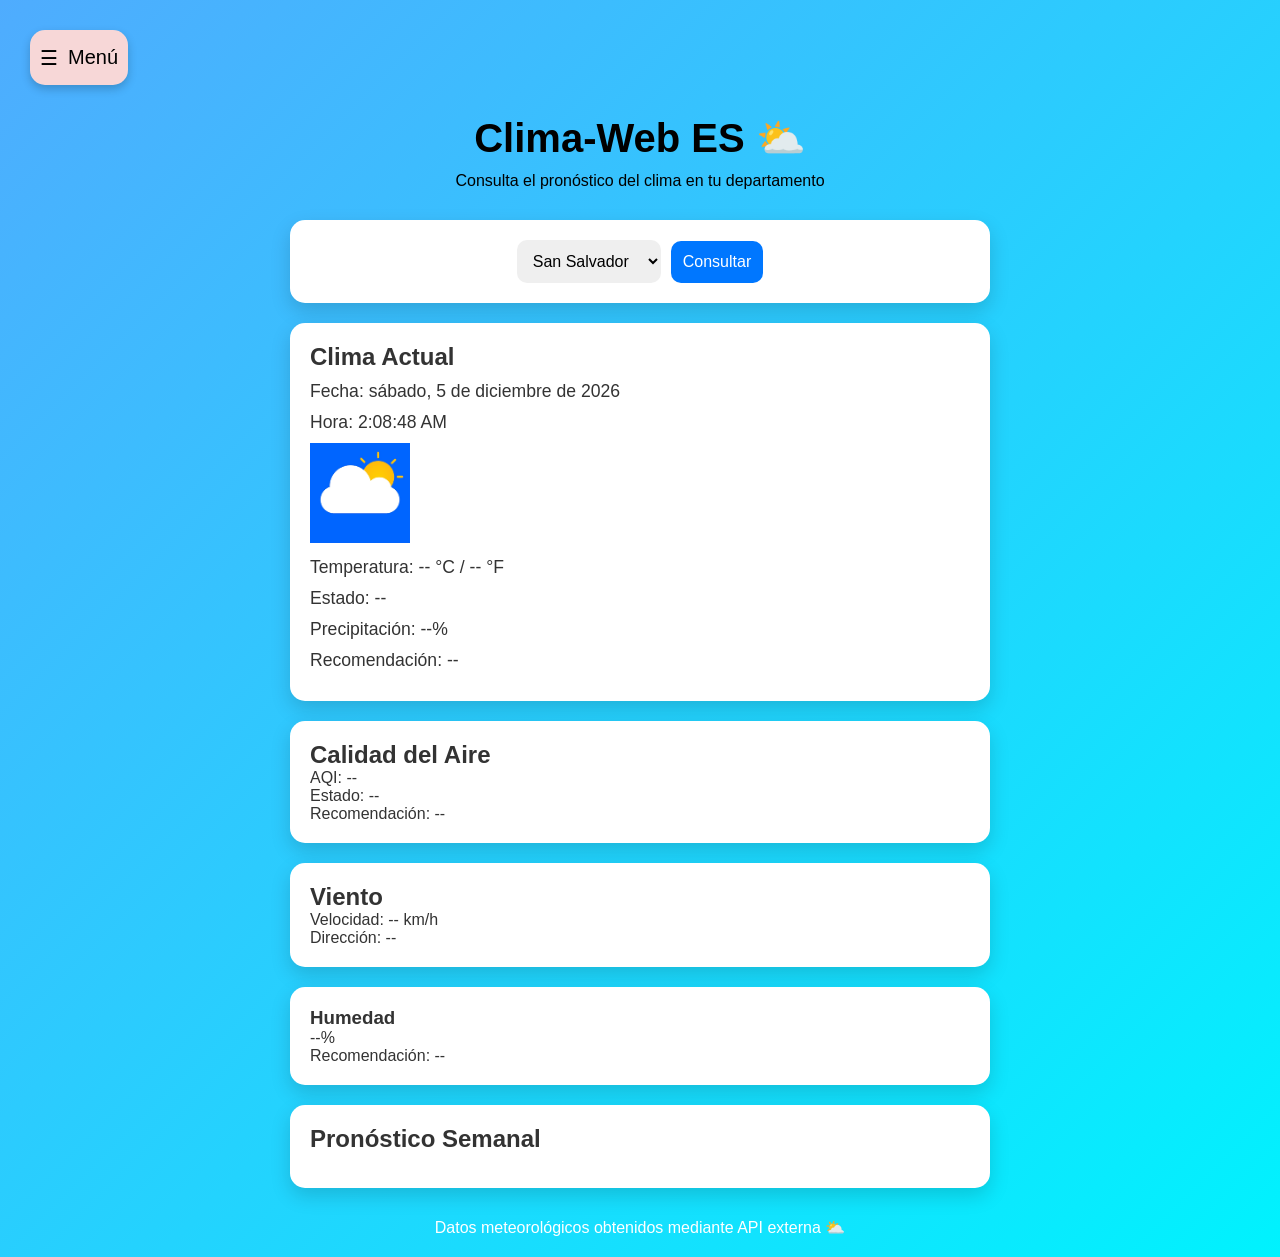
<file: index.html>
<!DOCTYPE html>
<html lang="es">

<head>
    <meta charset="UTF-8">
    <meta name="viewport" content="width=device-width, initial-scale=1.0">
    <title>Clima-Web ES</title>

    <link rel="stylesheet" href="CSS/estilos.css">
</head>



<body>

    <header class="menu-header">

        <div class="hamburguesa" id="hamburguesa">
            ☰ <span>Menú</span>
        </div>

        <nav class="menu oculto" id="menu">

            <a href="index.html">
                Pronosticador del Clima
            </a>

            <a href="informativa.html">
                Web Informativa
            </a>

        </nav>

    </header>

    <!-- ENCABEZADO -->
    <header>
        <h1>Clima-Web ES ⛅</h1>
        <p>Consulta el pronóstico del clima en tu departamento</p>
    </header>


    <!-- SELECTOR DE DEPARTAMENTO -->
    <section class="buscador">
        <select id="departamento">
            <option value="San Salvador">San Salvador</option>
            <option value="Santa Ana">Santa Ana</option>
            <option value="La Libertad">La Libertad</option>
            <option value="San Miguel">San Miguel</option>
            <option value="Usulután">Usulután</option>
            <option value="Sonsonate">Sonsonate</option>
            <option value="La Paz">La Paz</option>
            <option value="Cuscatlán">Cuscatlán</option>
            <option value="Chalatenango">Chalatenango</option>
            <option value="Cabañas">Cabañas</option>
            <option value="Morazán">Morazán</option>
            <option value="La Unión">La Unión</option>
            <option value="Ahuachapán">Ahuachapán</option>
            <option value="San Vicente">San Vicente</option>
        </select>

        <button id="btnConsultar">Consultar</button>
    </section>


    <!-- CLIMA ACTUAL -->
    <section class="clima-actual">
        <h2>Clima Actual</h2>

        <p id="fechaActual">Fecha: --</p>
        <p id="horaActual">Hora: --</p>

        <img id="iconoClima" src="assets/nublado.png" alt="Ícono del clima" width="100">

        <p id="temperatura">Temperatura: -- °C / -- °F</p>
        <p id="estado">Estado: --</p>
        <p id="precipitacion">Precipitación: --%</p>
        <p id="recomendacion">Recomendación: --</p>
    </section>

    <section class="calidad-aire">
        <h2>Calidad del Aire</h2>

        <p id="aqi">AQI: --</p>
        <p id="estadoAire">Estado: --</p>
        <p id="recomendacionAire">Recomendación: --</p>
    </section>

    <section class="viento">
        <h2>Viento</h2>

        <p id="velocidadViento">Velocidad: -- km/h</p>
        <p id="direccionViento">Dirección: --</p>
    </section>

    <section class="humedad">
        <h3>Humedad</h3>

        <p id="humedad">--%</p>
        <p id="recomendacionhumedo">Recomendación: --</p>
    </section>

    <!-- PRONÓSTICO SEMANAL -->
    <section class="pronostico">
        <h2>Pronóstico Semanal</h2>

        <div id="contenedorPronostico">
            <!-- Aquí se insertarán dinámicamente los días -->
        </div>
    </section>


    <!-- PIE DE PÁGINA -->
    <footer>
        <p>Datos meteorológicos obtenidos mediante API externa ⛅</p>
    </footer>


    <script src="Js/app.js"></script>
    <script src="Js/menu.js"></script>

</body>

</html>
</file>
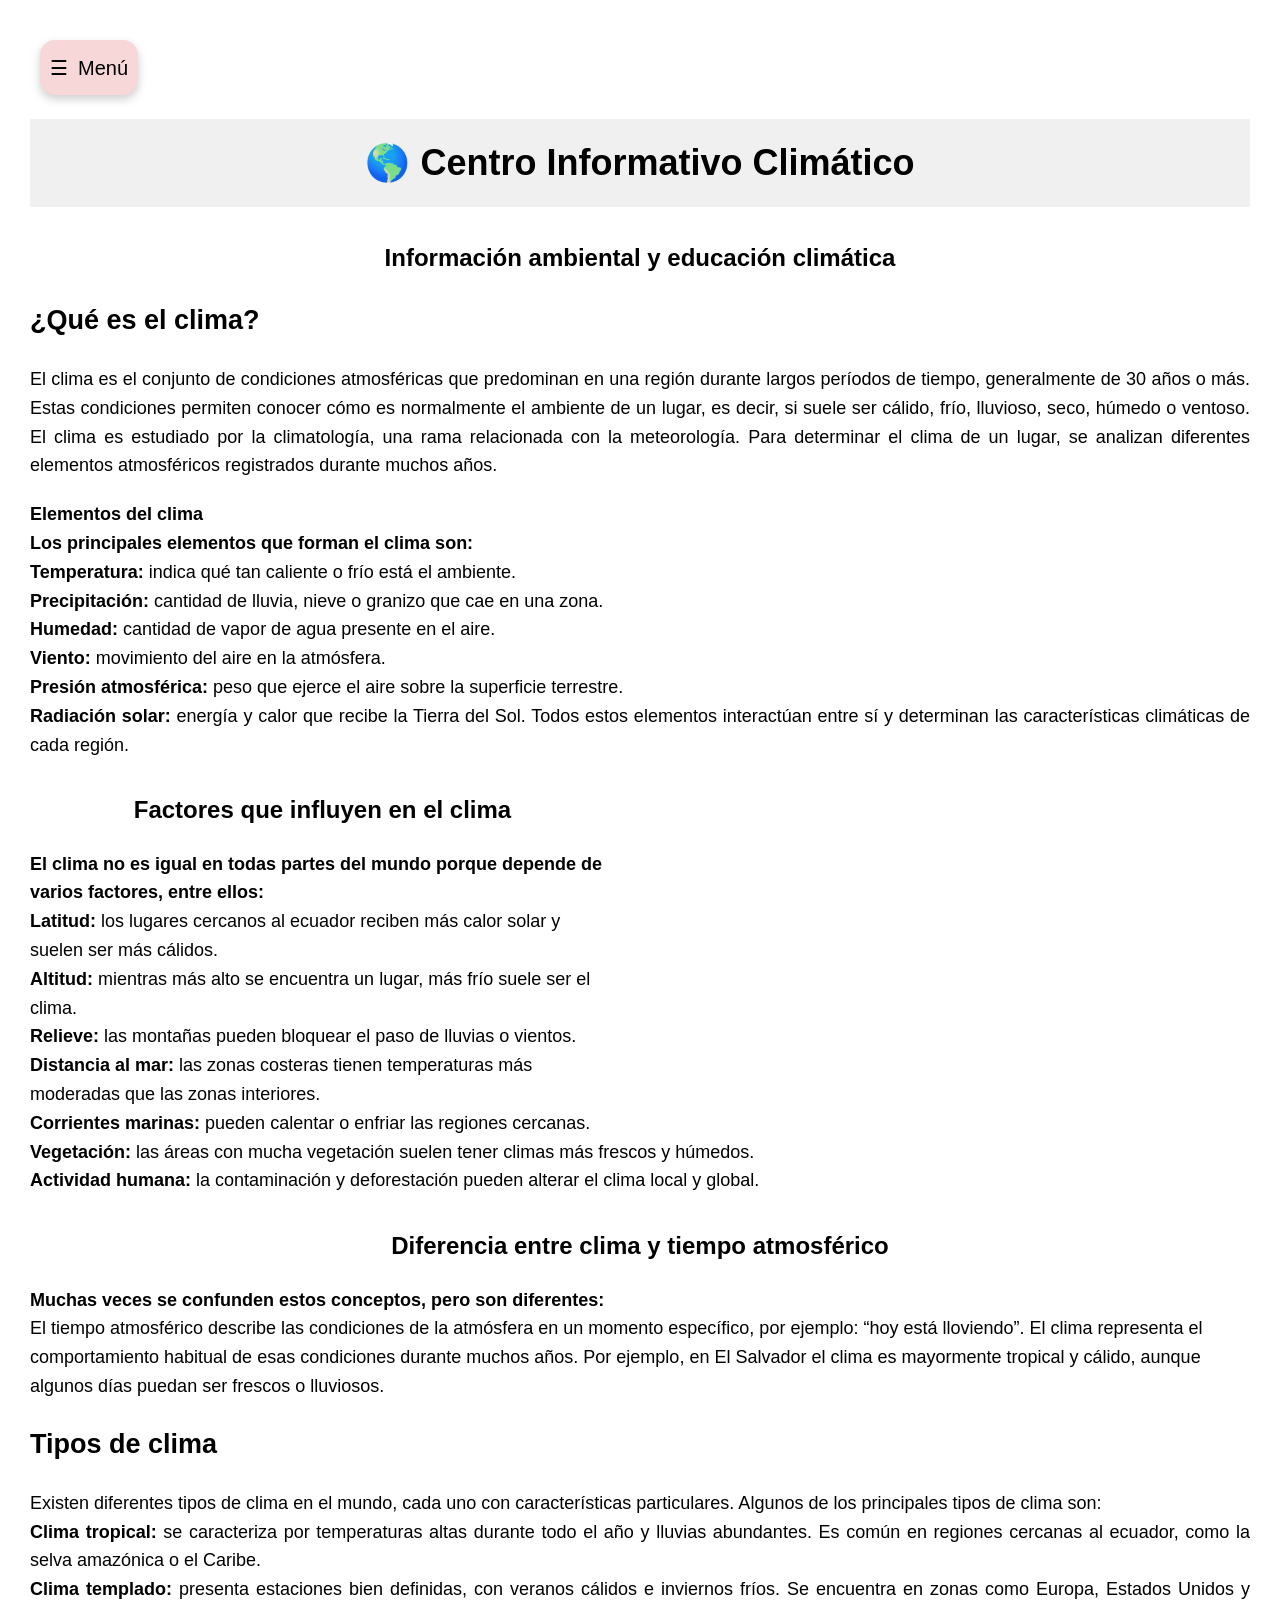
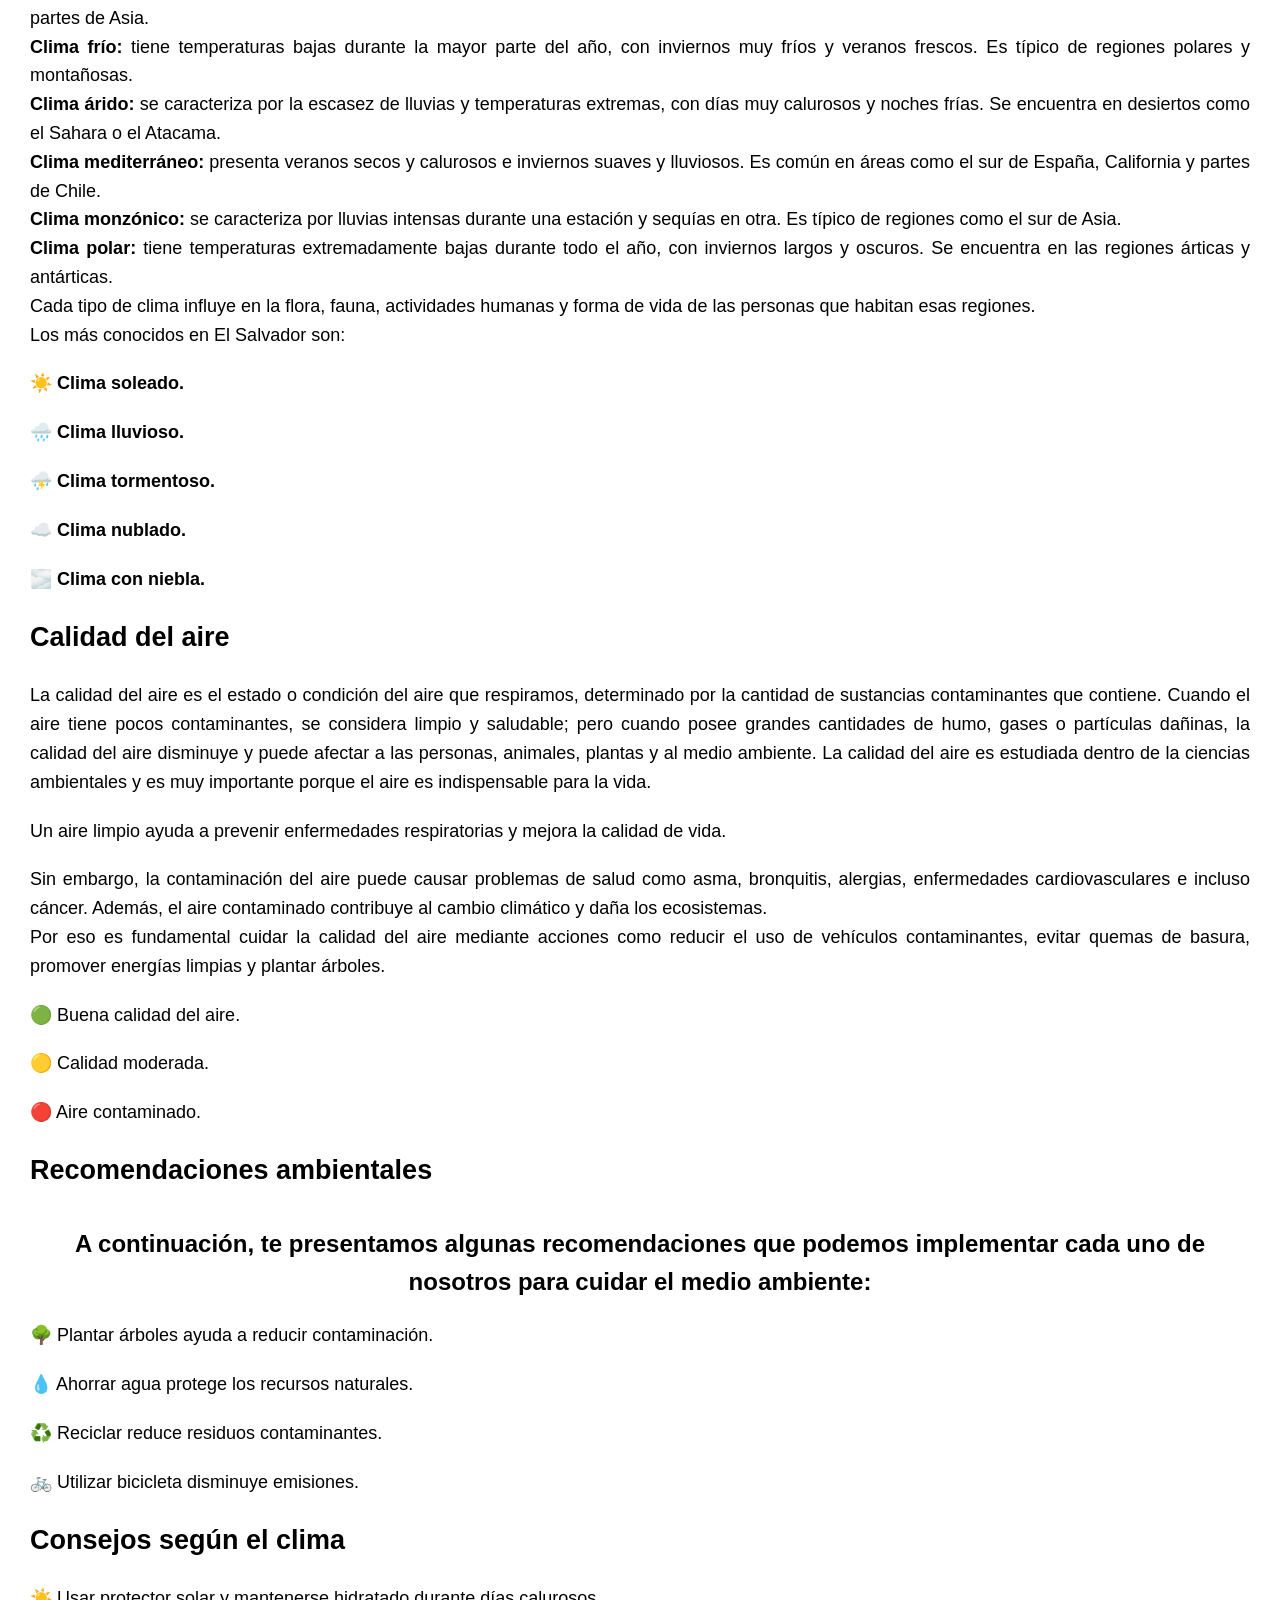
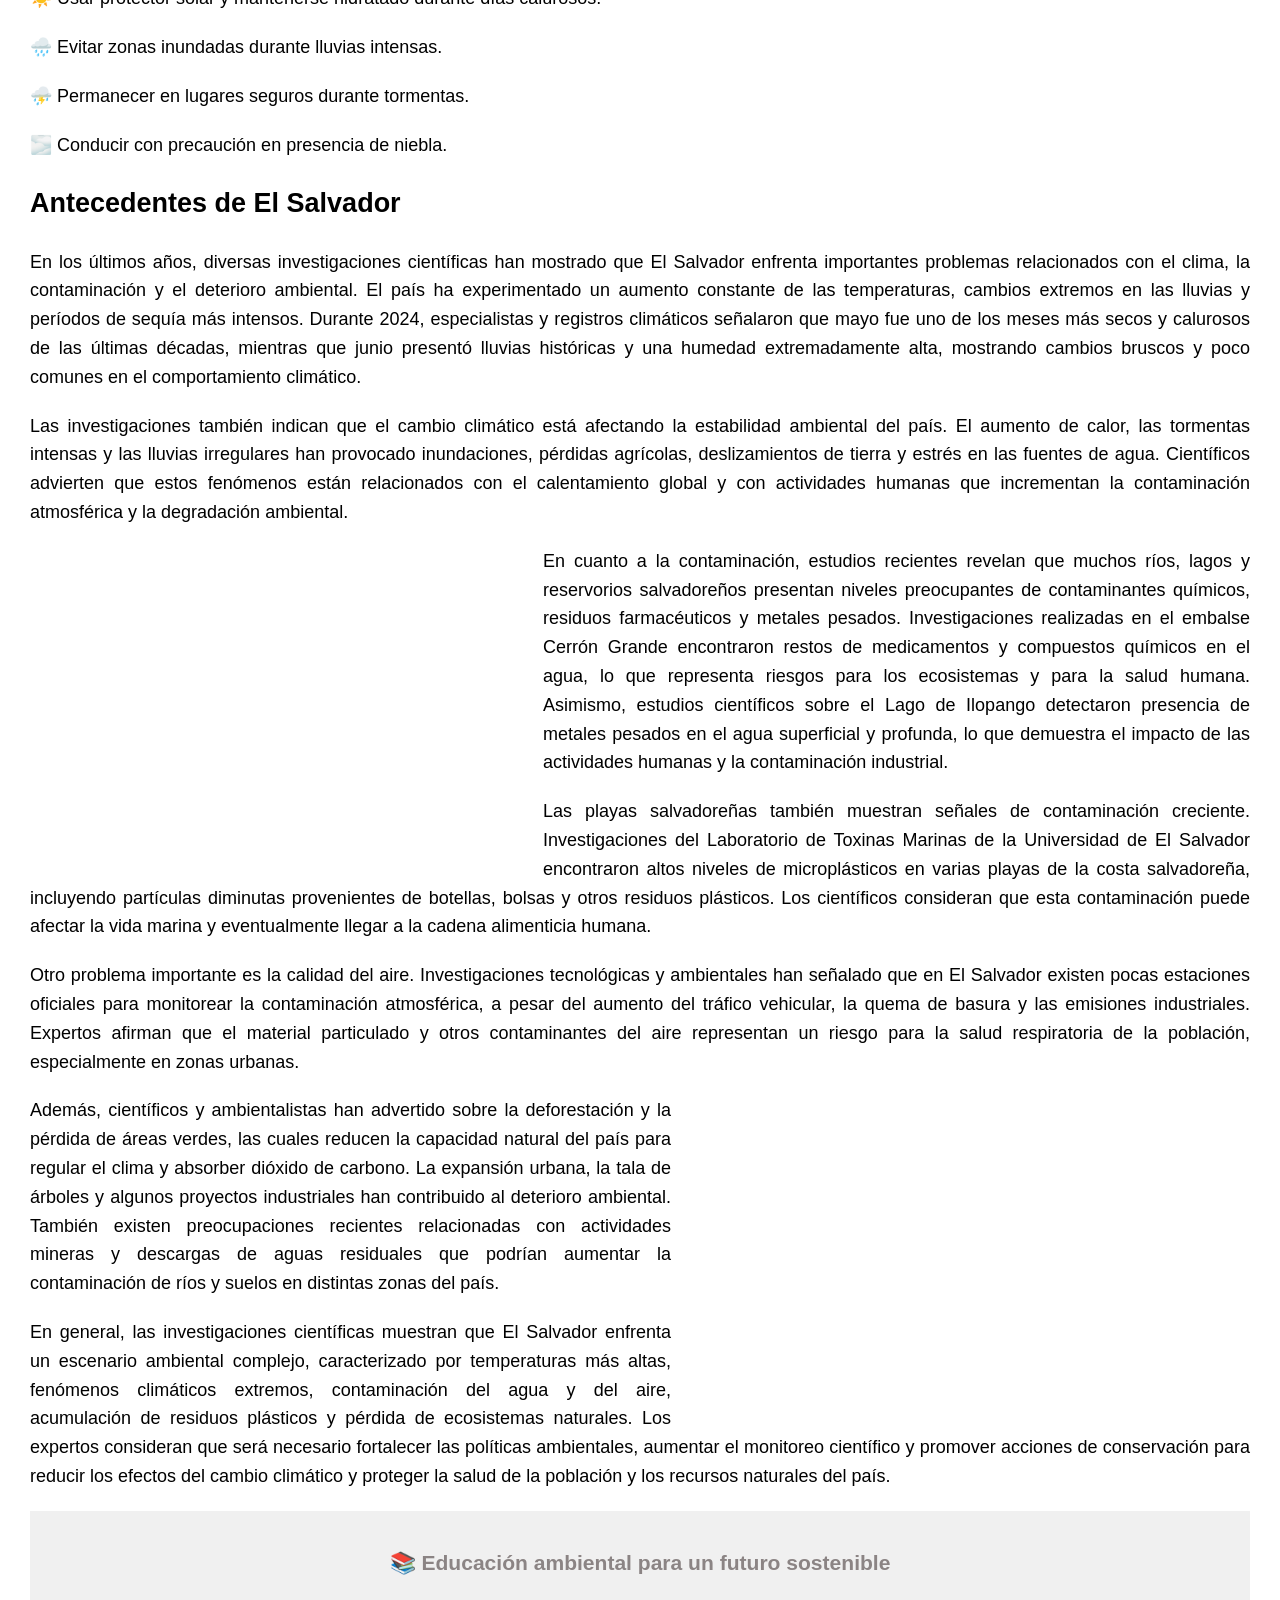
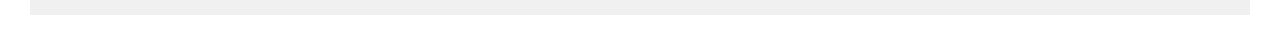
<file: informativa.html>
<!DOCTYPE html>
<html lang="es">

<head>

    <meta charset="UTF-8">
    <meta name="viewport" content="width=device-width, initial-scale=1.0">

    <title>Centro Informativo Climático</title>

    <link rel="stylesheet" href="CSS/estilos1.css">

</head>

<body class="pagina-informativa">

    <header class="menu-header">

        <div class="hamburguesa" id="hamburguesa">
            ☰ <span>Menú</span>
        </div>

        <nav class="menu oculto" id="menu">

            <a href="index.html">
                Pronosticador del Clima
            </a>

            <a href="informativa.html">
                Web Informativa
            </a>

        </nav>

    </header>

    <header class="encabezado">

        <h1>🌎 Centro Informativo Climático</h1>

        <h4><b>Información ambiental y educación climática</b></h4>

    </header>



    <!-- CONTENIDO -->

    <main class="contenido-informativo">


        <h2>¿Qué es el clima?</h2>

        <p>
            El clima es el conjunto de condiciones atmosféricas que predominan en una región durante largos períodos de
            tiempo, generalmente de 30 años o más. Estas condiciones permiten conocer cómo es normalmente el ambiente de
            un lugar, es decir, si suele ser cálido, frío, lluvioso, seco, húmedo o ventoso.

            El clima es estudiado por la climatología, una rama relacionada con la meteorología. Para determinar el
            clima de un lugar, se analizan diferentes elementos atmosféricos registrados durante muchos años.
        </p>

        <p>
            <b>Elementos del clima</b><br>

            <b>Los principales elementos que forman el clima son:</b><br>

            <b>Temperatura:</b> indica qué tan caliente o frío está el ambiente.<br>
            <b>Precipitación:</b> cantidad de lluvia, nieve o granizo que cae en una zona.<br>
            <b>Humedad:</b> cantidad de vapor de agua presente en el aire.<br>
            <b>Viento:</b> movimiento del aire en la atmósfera.<br>
            <b>Presión atmosférica:</b> peso que ejerce el aire sobre la superficie terrestre.<br>
            <b>Radiación solar:</b> energía y calor que recibe la Tierra del Sol.

            Todos estos elementos interactúan entre sí y determinan las características climáticas de cada región.
        </p>

        <img src="assets/panorama1.jpg" alt="Panorama ambiental" width="50%" class="imgPanorama animada-derecha">

        <p>
        <h4>Factores que influyen en el clima</h4>

        <span class="ajus">
            <b>El clima no es igual en todas partes del mundo porque depende de varios factores, entre ellos:</b><br>

            <b>Latitud:</b> los lugares cercanos al ecuador reciben más calor solar y suelen ser más cálidos.<br>
            <b>Altitud:</b> mientras más alto se encuentra un lugar, más frío suele ser el clima.<br>
            <b>Relieve:</b> las montañas pueden bloquear el paso de lluvias o vientos.<br>
            <b>Distancia al mar:</b> las zonas costeras tienen temperaturas más moderadas que las zonas interiores.<br>
            <b>Corrientes marinas:</b> pueden calentar o enfriar las regiones cercanas.<br>
            <b>Vegetación:</b> las áreas con mucha vegetación suelen tener climas más frescos y húmedos.<br>
            <b>Actividad humana:</b> la contaminación y deforestación pueden alterar el clima local y global.<br>
        </span>

        <h4>Diferencia entre clima y tiempo atmosférico</h4>

        <span class="ajus">
            <b>Muchas veces se confunden estos conceptos, pero son diferentes:</b><br>

            El tiempo atmosférico describe las condiciones de la atmósfera en un momento específico, por ejemplo: “hoy
            está lloviendo”.
            El clima representa el comportamiento habitual de esas condiciones durante muchos años.

            Por ejemplo, en El Salvador el clima es mayormente tropical y cálido, aunque algunos días puedan ser frescos
            o lluviosos.
        </span>
        </p>


        <h2>Tipos de clima</h2>

        <h3>
            <p>
                <span class="texto-añade">
                    Existen diferentes tipos de clima en el mundo, cada uno con características particulares. Algunos de
                    los
                    principales tipos de clima son:<br>

                    <b>Clima tropical:</b> se caracteriza por temperaturas altas durante todo el año y lluvias
                    abundantes.
                    Es común en regiones cercanas al ecuador, como la selva amazónica o el Caribe.<br>

                    <b>Clima templado:</b> presenta estaciones bien definidas, con veranos cálidos e inviernos fríos. Se
                    encuentra en zonas como Europa, Estados Unidos y partes de Asia.<br>

                    <b>Clima frío:</b> tiene temperaturas bajas durante la mayor parte del año, con inviernos muy fríos
                    y
                    veranos frescos. Es típico de regiones polares y montañosas.<br>

                    <b>Clima árido:</b> se caracteriza por la escasez de lluvias y temperaturas extremas, con días muy
                    calurosos y noches frías. Se encuentra en desiertos como el Sahara o el Atacama.<br>

                    <b>Clima mediterráneo:</b> presenta veranos secos y calurosos e inviernos suaves y lluviosos. Es
                    común
                    en áreas como el sur de España, California y partes de Chile.<br>

                    <b>Clima monzónico:</b> se caracteriza por lluvias intensas durante una estación y sequías en otra.
                    Es
                    típico de regiones como el sur de Asia.<br>

                    <b>Clima polar:</b> tiene temperaturas extremadamente bajas durante todo el año, con inviernos
                    largos y
                    oscuros. Se encuentra en las regiones árticas y antárticas.<br>

                    Cada tipo de clima influye en la flora, fauna, actividades humanas y forma de vida de las personas
                    que
                    habitan esas regiones.<br>

                    Los más conocidos en El Salvador son:<br>
                </span>
            </p>

            <img src="assets/clima1.jpg" alt="Clima soleado" width="50%" class="imgClima animada-izquierda">


            <p>☀️ Clima soleado.</p>

            <p>🌧️ Clima lluvioso.</p>

            <p>⛈️ Clima tormentoso.</p>

            <p>☁️ Clima nublado.</p>

            <p>🌫️ Clima con niebla.</p>

        </h3>

        <h2>Calidad del aire</h2>

        <p>
            La calidad del aire es el estado o condición del aire que respiramos, determinado por la cantidad de
            sustancias contaminantes que contiene. Cuando el aire tiene pocos contaminantes, se considera limpio y
            saludable; pero cuando posee grandes cantidades de humo, gases o partículas dañinas, la calidad del aire
            disminuye y puede afectar a las personas, animales, plantas y al medio ambiente.

            La calidad del aire es estudiada dentro de la ciencias ambientales y es muy importante porque el aire es
            indispensable para la vida.
        </p>

        <p>
            Un aire limpio ayuda a prevenir enfermedades
            respiratorias y mejora la calidad de vida.
        </p>

        <p>
            Sin embargo, la contaminación del aire puede causar problemas de salud como asma, bronquitis, alergias,
            enfermedades cardiovasculares e incluso cáncer. Además, el aire contaminado contribuye al cambio climático
            y daña los ecosistemas.<br>

            Por eso es fundamental cuidar la calidad del aire mediante acciones como reducir el uso de vehículos
            contaminantes, evitar quemas de basura, promover energías limpias y plantar árboles.

        </p>

        <p>🟢 Buena calidad del aire.</p>

        <p>🟡 Calidad moderada.</p>

        <p>🔴 Aire contaminado.</p>



        <h2>Recomendaciones ambientales</h2>

        <h4>
            A continuación, te presentamos algunas recomendaciones que podemos implementar cada uno de nosotros para
            cuidar el medio ambiente:
        </h4>

        <img src="assets/images1.jpg" alt="Recomendaciones ambientales" width="40%"
            class="imgRecomendaciones animada-derecha">

        <p>🌳 Plantar árboles ayuda a reducir contaminación.</p>

        <p>💧 Ahorrar agua protege los recursos naturales.</p>

        <p>♻️ Reciclar reduce residuos contaminantes.</p>

        <p>🚲 Utilizar bicicleta disminuye emisiones.</p>


        <h2>Consejos según el clima</h2>

        <p>
            ☀️ Usar protector solar y mantenerse hidratado
            durante días calurosos.
        </p>

        <p>
            🌧️ Evitar zonas inundadas durante lluvias intensas.
        </p>

        <p>
            ⛈️ Permanecer en lugares seguros durante tormentas.
        </p>

        <p>
            🌫️ Conducir con precaución en presencia de niebla.
        </p>

        <h2>Antecedentes de El Salvador</h2>

        <p>
            En los últimos años, diversas investigaciones científicas han mostrado que El Salvador enfrenta importantes
            problemas relacionados con el clima, la contaminación y el deterioro ambiental. El país ha experimentado un
            aumento constante de las temperaturas, cambios extremos en las lluvias y períodos de sequía más intensos.
            Durante 2024, especialistas y registros climáticos señalaron que mayo fue uno de los meses más secos y
            calurosos de las últimas décadas, mientras que junio presentó lluvias históricas y una humedad
            extremadamente alta, mostrando cambios bruscos y poco comunes en el comportamiento climático.
        </p>

        <p>
            Las investigaciones también indican que el cambio climático está afectando la estabilidad ambiental del
            país. El aumento de calor, las tormentas intensas y las lluvias irregulares han provocado inundaciones,
            pérdidas agrícolas, deslizamientos de tierra y estrés en las fuentes de agua. Científicos advierten que
            estos fenómenos están relacionados con el calentamiento global y con actividades humanas que incrementan la
            contaminación atmosférica y la degradación ambiental.
        </p>

        <img src="assets/impacto1.jpg" alt="Impacto ambiental" width="40%" class="imgImpacto animada-izquierda">


        <p>
            En cuanto a la contaminación, estudios recientes revelan que muchos ríos, lagos y reservorios salvadoreños
            presentan niveles preocupantes de contaminantes químicos, residuos farmacéuticos y metales pesados.
            Investigaciones realizadas en el embalse Cerrón Grande encontraron restos de medicamentos y compuestos
            químicos en el agua, lo que representa riesgos para los ecosistemas y para la salud humana. Asimismo,
            estudios científicos sobre el Lago de Ilopango detectaron presencia de metales pesados en el agua
            superficial y profunda, lo que demuestra el impacto de las actividades humanas y la contaminación
            industrial.
        </p>

        <p>
            Las playas salvadoreñas también muestran señales de contaminación creciente. Investigaciones del Laboratorio
            de Toxinas Marinas de la Universidad de El Salvador encontraron altos niveles de microplásticos en varias
            playas de la costa salvadoreña, incluyendo partículas diminutas provenientes de botellas, bolsas y otros
            residuos plásticos. Los científicos consideran que esta contaminación puede afectar la vida marina y
            eventualmente llegar a la cadena alimenticia humana.
        </p>

        <p>
            Otro problema importante es la calidad del aire. Investigaciones tecnológicas y ambientales han señalado que
            en El Salvador existen pocas estaciones oficiales para monitorear la contaminación atmosférica, a pesar del
            aumento del tráfico vehicular, la quema de basura y las emisiones industriales. Expertos afirman que el
            material particulado y otros contaminantes del aire representan un riesgo para la salud respiratoria de la
            población, especialmente en zonas urbanas.
        </p>

        <img src="assets/ultima.jpg" alt="el salvador" width="45%" class="imgUltima animada-derecha">

        <p>
            Además, científicos y ambientalistas han advertido sobre la deforestación y la pérdida de áreas verdes, las
            cuales reducen la capacidad natural del país para regular el clima y absorber dióxido de carbono. La
            expansión urbana, la tala de árboles y algunos proyectos industriales han contribuido al deterioro
            ambiental. También existen preocupaciones recientes relacionadas con actividades mineras y descargas de
            aguas residuales que podrían aumentar la contaminación de ríos y suelos en distintas zonas del país.
        </p>

        <p>
            En general, las investigaciones científicas muestran que El Salvador enfrenta un escenario ambiental
            complejo, caracterizado por temperaturas más altas, fenómenos climáticos extremos, contaminación del agua y
            del aire, acumulación de residuos plásticos y pérdida de ecosistemas naturales. Los expertos consideran que
            será necesario fortalecer las políticas ambientales, aumentar el monitoreo científico y promover acciones de
            conservación para reducir los efectos del cambio climático y proteger la salud de la población y los
            recursos naturales del país.
        </p>


    </main>



    <!-- PIE DE PÁGINA -->

    <footer class="footer-info">

        <h3>📚 Educación ambiental para un futuro sostenible</h3>

    </footer>

    <script src="Js/menu.js"></script>

</body>

</html>
</file>
<file: CSS/estilos.css>
.menu-header {
    position: relative;
}

.hamburguesa {
    font-size: 20px;
    cursor: pointer;
    padding: 0px 10px;
    width: fit-content;
    height: 55px;
    background-color: rgb(247, 215, 215);
    border-radius: 15px;
    display: flex;
    justify-content: center;
    align-items: center;
    box-shadow: 0px 4px 10px rgba(0, 0, 0, 0.2);
    margin: 10px;
    gap: 10px;
    transition: 0.3s;
}

.hamburguesa:hover {
    transform: scale(1.05);
    background-color: #f0f0f0;
}

.menu {
    position: absolute;
    top: 60px;
    left: 10px;
    background-color: rgb(211, 213, 215);
    border-radius: 10px;
    padding: 10px;
    display: flex;
    flex-direction: column;
    gap: 10px;
    box-shadow: 0px 4px 10px rgba(0, 0, 0, 0.2);
}

.menu a {
    background-color: white;
    padding: 10px 15px;
    border-radius: 10px;
    text-decoration: none;
    color: black;
    font-size: 18px;
    transition: 0.3s;
}

.menu a:hover {
    background-color: lightblue;
    transform: scale(1.05);
}

.oculto {
    display: none;
}


/* RESET BÁSICO */
* {
    margin: 0;
    padding: 0;
    box-sizing: border-box;
}

/* ESTILO GENERAL DEL BODY */
body {
    font-family: Arial, sans-serif;
    background: linear-gradient(135deg, #4facfe, #00f2fe);
    color: #333;
    min-height: 100vh;
    padding: 20px;
}

/* ENCABEZADO */
header {
    text-align: center;
    color: rgb(0, 0, 0);
    font-size: 1rem;
    margin-bottom: 30px;
}

header h1 {
    font-size: 2.5rem;
    margin-bottom: 10px;
}

/* CONTENEDOR PRINCIPAL DE SECCIONES */
section {
    background: white;
    padding: 20px;
    margin: 20px auto;
    border-radius: 15px;
    max-width: 700px;
    box-shadow: 0 8px 20px rgba(0, 0, 0, 0.15);
}

/* BUSCADOR */
.buscador {
    display: flex;
    gap: 10px;
    justify-content: center;
    align-items: center;
}

select,
button {
    padding: 12px;
    border-radius: 10px;
    border: none;
    font-size: 1rem;
}

button {
    background: #0077ff;
    color: white;
    cursor: pointer;
    transition: 0.3s;
}

button:hover {
    background: #005ecc;
}

/* CLIMA ACTUAL */
.clima-actual p {
    margin: 10px 0;
    font-size: 1.1rem;
}

/* PRONÓSTICO */
#contenedorPronostico {
    display: grid;
    gap: 10px;
    margin-top: 15px;
}

.dia-pronostico {
    background: #f4f7fb;
    padding: 15px;
    border-radius: 10px;
    display: flex;
    justify-content: space-between;
}

/* FOOTER */
footer {
    text-align: center;
    color: white;
    margin-top: 30px;
    font-size: 1.rem;
}
</file>
<file: CSS/estilos1.css>
.menu-header {
    position: relative;
}

.hamburguesa {
    font-size: 20px;
    cursor: pointer;
    padding: 0px 10px;
    width: fit-content;
    height: 55px;
    background-color: rgb(247, 215, 215);
    border-radius: 15px;
    display: flex;
    justify-content: center;
    align-items: center;
    box-shadow: 0px 4px 10px rgba(0, 0, 0, 0.2);
    margin: 10px;
    gap: 10px;
    transition: 0.3s;
}

.hamburguesa:hover {
    transform: scale(1.05);
    background-color: #f0f0f0;
}

.menu {
    position: absolute;
    top: 60px;
    left: 10px;
    background-color: rgb(211, 213, 215);
    border-radius: 10px;
    padding: 10px;
    display: flex;
    flex-direction: column;
    gap: 10px;
    box-shadow: 0px 4px 10px rgba(0, 0, 0, 0.2);
}

.menu a {
    background-color: white;
    padding: 10px 15px;
    border-radius: 10px;
    text-decoration: none;
    color: black;
    font-size: 18px;
    transition: 0.3s;
}

.menu a:hover {
    background-color: lightblue;
    transform: scale(1.05);
}

.oculto {
    display: none;
}

head {
    background-color: #f0f0f0;
    color: #000000;
    font-family: Arial, sans-serif;
    padding: 20px;
    text-align: center;
}

body {
    background-color: #ffffff;
    color: #000000;
    font-family: Arial, sans-serif;
    margin: 0;
    font-size: 18px;
    line-height: 1.6;
    padding: 30px;
}

h1 {
    background-color: #f0f0f0;
    text-align: center;
    color: #000000;
    font-size: 36px;
    margin-bottom: 20px;
    padding: 15px;
}

h4 {
    background-color: #ffffff;
    text-align: center;
    color: #000000;
    font-size: 24px;
    margin-bottom: 20px;
}

.texto-añade {
    font-size: 18px;
    line-height: 1.6;
    margin-bottom: 20px;
    font-weight: normal;
    text-align: justify;
}

.ajus {
    font-size: 18px;
    line-height: 1.6;
    margin-bottom: 20px;
    font-weight: normal;
    text-align: justify;
}

p {
    font-size: 18px;
    line-height: 1.6;
    margin-bottom: 20px;
    text-align: justify;
}

footer {
    background-color: #f0f0f0;
    color: #8b8484;
    font-family: Arial, sans-serif;
    padding: 14px;
    text-align: center;
}

.imgPanorama {
    width: 50%;
    border-radius: 15px;
    float: right;
    margin-right: 25px;
    margin-bottom: 15px;
    margin-top: 75px;
    box-shadow: 0px 4px 10px rgba(0, 0, 0, 0.2);
    animation: aparecer 1.5s ease;
}

.imgClima {
    border-radius: 15px;
    float: right;
    margin-right: 25px;
    margin-bottom: 15px;
    margin-top: -35px;
    box-shadow: 0px 4px 10px rgba(0, 0, 0, 0.2);
    animation: aparecer 1.5s ease;
}

.imgRecomendaciones {
    border-radius: 15px;
    float: right;
    margin-right: 25px;
    margin-bottom: 15px;
    margin-top: 60px;
    box-shadow: 0px 4px 10px rgba(0, 0, 0, 0.2);
    animation: aparecer 1.5s ease;
}

.imgImpacto {
    border-radius: 15px;
    float: left;
    margin-right: 25px;
    margin-bottom: 15px;
    box-shadow: 0px 4px 10px rgba(0, 0, 0, 0.2);
    animation: aparecer 1.5s ease;
}

.imgUltima {
    border-radius: 15px;
    float: right;
    margin-left: 30px;
    margin-bottom: 15px;
    margin-top: -5px;
    box-shadow: 0px 4px 10px rgba(0, 0, 0, 0.2);
    animation: aparecer 1.5s ease;
}

.animada-derecha {
    opacity: 0;
    transform: translateX(80px);
    transition: all 1.5s ease;
}

.animada-derecha.mostrar {
    opacity: 1;
    transform: translateX(0);
}

.animada-izquierda {
    opacity: 0;
    transform: translateX(-80px);
    transition: all 1.5s ease;
}

.animada-izquierda.mostrar {
    opacity: 1;
    transform: translateX(0);
}

@media (max-width: 768px) {

    .imgPanorama,
    .imgClima,
    .imgRecomendaciones,
    .imgImpacto,
    .imgUltima {
        width: 100%;
        display: block;
        float: none;
        margin: 20px 0;
    }
}
</file>
